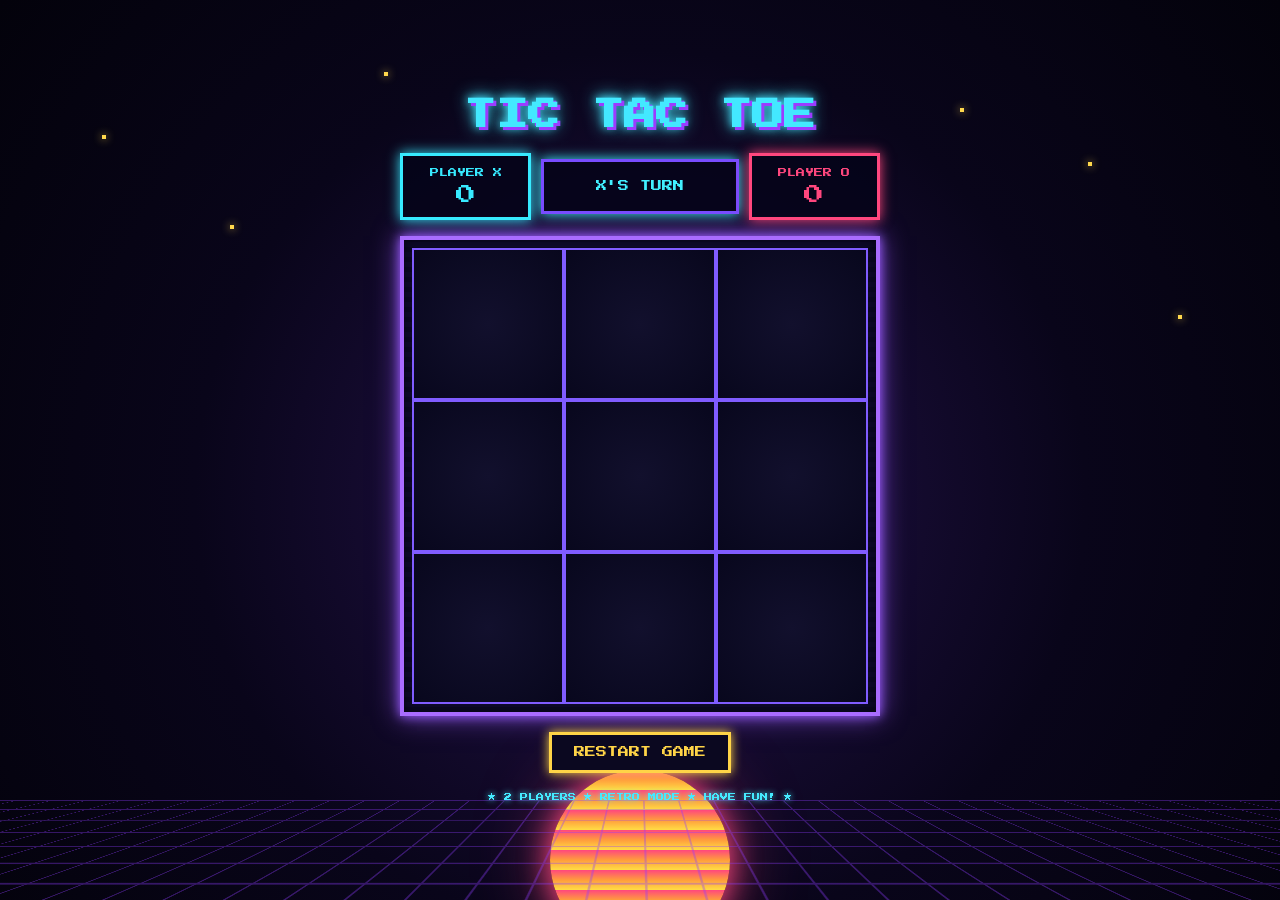
<file: index.html>
<!DOCTYPE html>
<html lang="en">
<head>
<meta charset="UTF-8">
<meta name="viewport" content="width=device-width, initial-scale=1.0">

<title>Retro Tic Tac Toe</title>
<link rel="stylesheet" href="style.css">  
</head>

<body>

<div class="stars">
    <div class="star"></div>
    <div class="star"></div>
    <div class="star"></div>
    <div class="star"></div>
    <div class="star"></div>
    <div class="star"></div>
</div>

<div class="sun"></div>
<div class="grid-floor"></div>

<main class="game">

    <h1 class="title">TIC TAC TOE</h1>

    <section class="top">

        <div class="panel player-x">
            <div class="panel-title">PLAYER X</div>
            <div class="score" id="scoreX">0</div>
        </div>

        <div class="panel status" id="status">
            X'S TURN
        </div>

        <div class="panel player-o">
            <div class="panel-title">PLAYER O</div>
            <div class="score" id="scoreO">0</div>
        </div>

    </section>

    <div class="board-wrapper">

        <div class="board">

            <button class="cell" data-index="0"></button>
            <button class="cell" data-index="1"></button>
            <button class="cell" data-index="2"></button>

            <button class="cell" data-index="3"></button>
            <button class="cell" data-index="4"></button>
            <button class="cell" data-index="5"></button>

            <button class="cell" data-index="6"></button>
            <button class="cell" data-index="7"></button>
            <button class="cell" data-index="8"></button>

        </div>

    </div>

    <button class="restart" id="restart">
        RESTART GAME
    </button>

    <div class="footer">
        ★ 2 PLAYERS ★ RETRO MODE ★ HAVE FUN! ★
    </div>

</main>
<script src="script.js">
</script>
</body>
</html>
</file>
<file: style.css>
@import url('https://fonts.googleapis.com/css2?family=Press+Start+2P&display=swap');

* {
    box-sizing: border-box;
}

html, body {
    height: 100%;
}

body {
    margin: 0;
    min-height: 100vh;
    overflow-x: hidden;
    display: flex;
    justify-content: center;
    align-items: center;
    padding: 16px;

    background:
        radial-gradient(circle at 50% 55%, #25134d 0%, #09051a 55%, #03020b 100%);

    color: white;
    font-family: "Press Start 2P", monospace;
}

/* =========================
   BACKGROUND
========================= */

body::before {
    content: "";
    position: fixed;
    inset: 0;
    pointer-events: none;

    background:
        linear-gradient(
            transparent 95%,
            rgba(0, 255, 255, 0.08) 96%
        );

    background-size: 100% 5px;
    z-index: 10;
}

.stars {
    position: fixed;
    inset: 0;
    pointer-events: none;
}

.star {
    position: absolute;
    width: 4px;
    height: 4px;
    background: #ffd84d;
    box-shadow: 0 0 8px #ffd84d;
    animation: blink 1.5s infinite alternate;
}

.star:nth-child(1) { left: 8%; top: 15%; }
.star:nth-child(2) { left: 18%; top: 25%; }
.star:nth-child(3) { left: 85%; top: 18%; }
.star:nth-child(4) { left: 92%; top: 35%; }
.star:nth-child(5) { left: 75%; top: 12%; }
.star:nth-child(6) { left: 30%; top: 8%; }

@keyframes blink {
    from { opacity: .25; }
    to { opacity: 1; }
}

/* =========================
   GAME CONTAINER
   (sized with clamp()/vh instead of a blanket
   transform:scale so it fits laptop screens
   without ever overflowing or getting tiny)
========================= */

.game {
    width: min(90vw, 480px);
    max-height: 94vh;
    text-align: center;
    position: relative;
    z-index: 2;
}

/* =========================
   TITLE
========================= */

.title {
    font-size: clamp(18px, 4vw, 32px);
    margin: 0 0 16px;
    line-height: 1.3;

    color: #43e8ff;

    text-shadow:
        3px 3px 0 #9b3cff,
        0 0 8px #43e8ff,
        0 0 18px #43e8ff;

    animation: titleGlow 2s infinite alternate;
}

@keyframes titleGlow {
    from {
        filter: brightness(.9);
    }
    to {
        filter: brightness(1.25);
    }
}

/* =========================
   SCORE / STATUS
========================= */

.top {
    display: grid;
    grid-template-columns: 1fr 1.5fr 1fr;
    gap: 10px;
    align-items: center;
    margin-bottom: 16px;
}

.panel {
    padding: 12px 6px;
    border: 3px solid;
    background: rgba(5, 4, 25, .85);
    box-shadow: 0 0 12px currentColor;
}

.player-x {
    color: #37eaff;
    border-color: #37eaff;
}

.player-o {
    color: #ff477e;
    border-color: #ff477e;
}

.panel-title {
    font-size: 9px;
    margin-bottom: 8px;
}

.score {
    font-size: 20px;
}

.status {
    min-height: 55px;
    font-size: 11px;
    padding: 8px 4px;

    display: flex;
    justify-content: center;
    align-items: center;

    color: #42efff;
    border-color: #784cff;
}

/* =========================
   BOARD
========================= */

.board-wrapper {
    padding: 8px;

    border: 4px solid #a96cff;

    background:
        repeating-linear-gradient(
            0deg,
            #0b0924,
            #0b0924 5px,
            #0f0c2e 5px,
            #0f0c2e 10px
        );

    box-shadow:
        0 0 10px #9b5cff,
        0 0 25px rgba(155, 92, 255, .7),
        inset 0 0 18px #050313;
}

/* Board itself */

.board {
    display: grid;
    grid-template-columns: repeat(3, 1fr);
    aspect-ratio: 1;
}

/* Cells */

.cell {
    position: relative;

    border: 2px solid #805cff;
    background:
        radial-gradient(
            circle,
            #12102d 0%,
            #08071d 100%
        );

    color: white;

    font-family: "Press Start 2P", monospace;
    font-size: clamp(24px, 6vw, 44px);

    cursor: pointer;

    transition:
        transform .1s,
        background .2s,
        box-shadow .2s;
}

.cell:hover {
    background: #191440;

    box-shadow:
        inset 0 0 20px rgba(0, 255, 255, .25);

    transform: scale(.97);
}

/* X */

.cell.x {
    color: #39eaff;

    text-shadow:
        0 0 5px #39eaff,
        0 0 12px #39eaff,
        0 0 24px #39eaff;

    animation: pop .2s ease-out;
}

/* O */

.cell.o {
    color: #ff477e;

    text-shadow:
        0 0 5px #ff477e,
        0 0 12px #ff477e,
        0 0 24px #ff477e;

    animation: pop .2s ease-out;
}

@keyframes pop {
    0% {
        transform: scale(.3);
    }

    70% {
        transform: scale(1.15);
    }

    100% {
        transform: scale(1);
    }
}

/* Winning cells */

.cell.win {
    background: #30235e;

    animation:
        winner .5s infinite alternate;
}

@keyframes winner {
    from {
        box-shadow:
            inset 0 0 10px #ffe34d;
    }

    to {
        box-shadow:
            inset 0 0 30px #ffe34d,
            0 0 18px #ffe34d;
    }
}

/* =========================
   RESTART
========================= */

.restart {
    margin-top: 16px;

    padding: 12px 22px;

    border: 3px solid #ffd447;

    background: #0b0820;

    color: #ffd447;

    font-family: "Press Start 2P", monospace;
    font-size: 11px;

    cursor: pointer;

    box-shadow:
        0 0 10px #ffd447;

    transition: .15s;
}

.restart:hover {
    background: #ffd447;
    color: #080515;

    box-shadow:
        0 0 20px #ffd447;

    transform: translateY(-2px);
}

.restart:active {
    transform: translateY(2px);
}

/* =========================
   FOOTER
========================= */

.footer {
    margin-top: 16px;

    color: #45eaff;

    font-size: 8px;
    line-height: 2;

    text-shadow: 0 0 6px #45eaff;
}

/* =========================
   RETRO SUN
========================= */

.sun {
    position: fixed;

    width: 180px;
    height: 180px;

    left: 50%;
    bottom: -50px;

    transform: translateX(-50%);

    border-radius: 50%;

    background:
        repeating-linear-gradient(
            0deg,
            #ffdd45 0px,
            #ff9d3c 10px,
            #ff477e 20px
        );

    box-shadow:
        0 0 30px #ff477e,
        0 0 70px rgba(255, 71, 126, .5);

    z-index: -2;
}

/* =========================
   SYNTHWAVE GRID
========================= */

.grid-floor {
    position: fixed;

    left: -20%;
    right: -20%;
    bottom: -30px;

    height: 180px;

    background:
        linear-gradient(#8b38ff 2px, transparent 2px),
        linear-gradient(90deg, #8b38ff 2px, transparent 2px);

    background-size: 45px 25px;

    transform:
        perspective(250px)
        rotateX(55deg);

    opacity: .35;

    z-index: -1;
}

/* =========================
   SMALL LAPTOP / SHORT VIEWPORTS
   (kicks in when vertical space is tight —
   typical 13"-14" laptop windows)
========================= */

@media (max-height: 760px) {

    .title {
        font-size: clamp(16px, 3vw, 26px);
        margin-bottom: 10px;
    }

    .top {
        margin-bottom: 10px;
        gap: 8px;
    }

    .panel {
        padding: 8px 6px;
    }

    .panel-title {
        font-size: 8px;
        margin-bottom: 5px;
    }

    .score {
        font-size: 16px;
    }

    .status {
        min-height: 42px;
        font-size: 9px;
    }

    .board-wrapper {
        padding: 6px;
    }

    .cell {
        font-size: clamp(20px, 5vw, 34px);
    }

    .restart {
        margin-top: 10px;
        padding: 9px 16px;
        font-size: 9px;
    }

    .footer {
        margin-top: 10px;
        font-size: 7px;
    }
}

/* =========================
   MOBILE
========================= */

@media (max-width: 480px) {

    .game {
        width: 94vw;
    }

    .top {
        grid-template-columns: 1fr;
        gap: 8px;
    }

    .status {
        order: -1;
    }

    .footer {
        font-size: 7px;
    }
}
</file>
